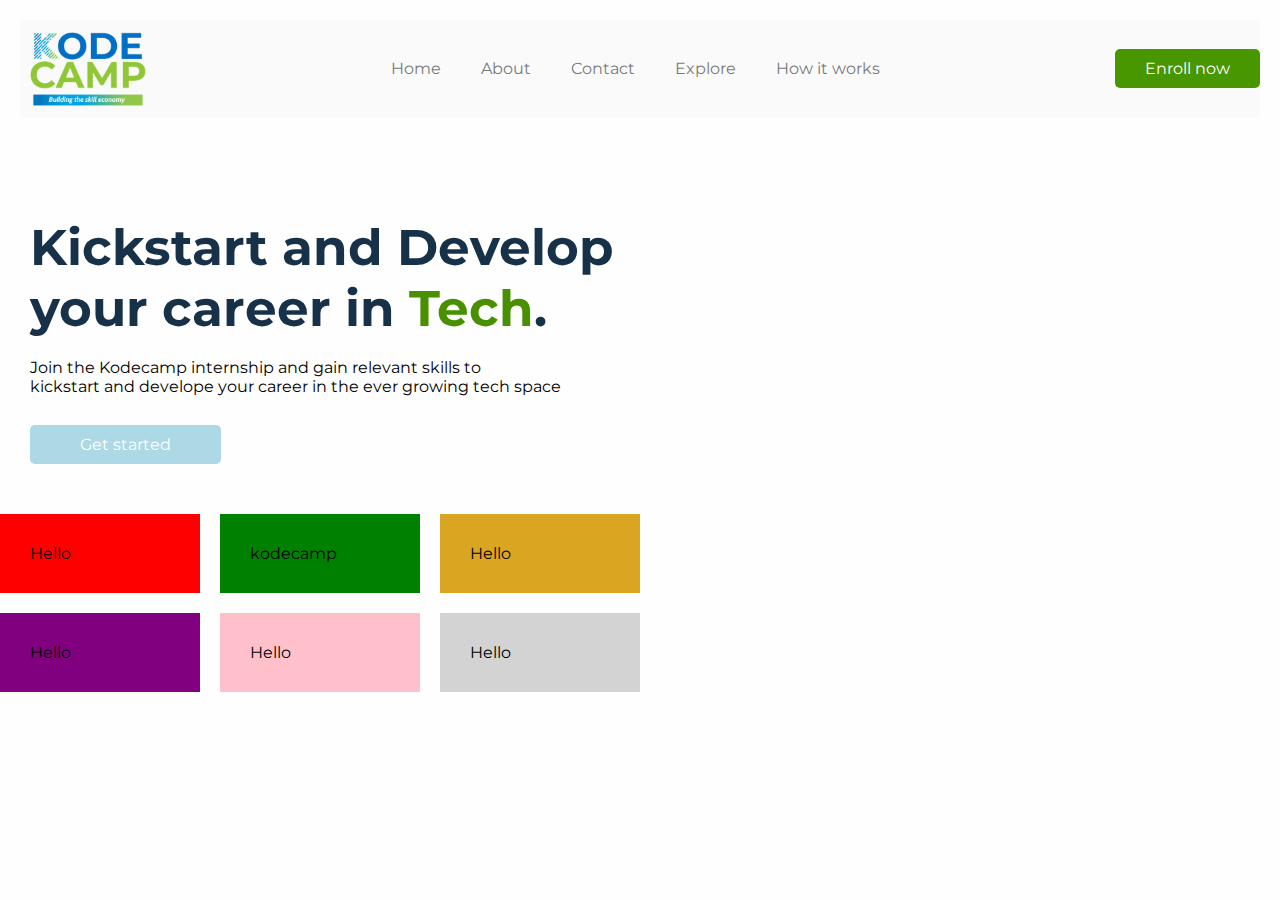
<file: index.html>
<!DOCTYPE html>
<html lang="en">
  <head>
    <meta charset="UTF-8" />
    <meta name="viewport" content="width=device-width, initial-scale=1.0" />

    <link rel="icon" href="images/kodehauz-logo.png" type="image/x-icon" />

    <link rel="preconnect" href="https://fonts.googleapis.com" />
    <link rel="preconnect" href="https://fonts.gstatic.com" crossorigin />
    <link
      href="https://fonts.googleapis.com/css2?family=Montserrat:ital,wght@0,100..900;1,100..900&family=Roboto:ital,wght@0,100..900;1,100..900&family=UnifrakturMaguntia&display=swap"
      rel="stylesheet"
    />
    <link rel="stylesheet" href="style.css" />
    
    <title>CSS</title>
    
  </head>
  
  <body>
    <div class="nav">
      <img src="images/kodecamp-logo.svg" alt="logo">

      <ul class="nav-link">
        <li><a href="index.html">Home</a></li>
        <li><a href="about.html">About</a></li>
        <li><a href="contact.html">Contact</a></li>
        <li><a href="blog.html">Explore</a></li>
        <li><a href="sign.html">How it works</a></li>
      </ul>

      <div class="btn">
        <a href="sign.html">Enroll now</a>

      </div>
    </div>

    <div class="main">
      <div class="main-content">
      <h1>Kickstart and Develop <br> your career in <span>Tech</span>.</h1> <br>

      <p>Join the Kodecamp internship and gain relevant skills to <br> kickstart and develope your career in the ever growing tech space </p> <br>

      <div class="main-btn">
        Get started
      </div>
      </div>
    </div>

    <div class="grid">
      <div style="background-color: red; padding: 30px;">Hello</div>
      <div style="background-color: green; padding: 30px;">kodecamp</div>
      <div style="background-color: goldenrod; padding: 30px;">Hello</div>
      <div style="background-color: purple; padding: 30px;">Hello</div>
      <div style="background-color: pink; padding: 30px;">Hello</div>
      <div style="background-color: lightgrey; padding: 30px;">Hello</div>
    </div>

      
  </body>
</html>
</file>
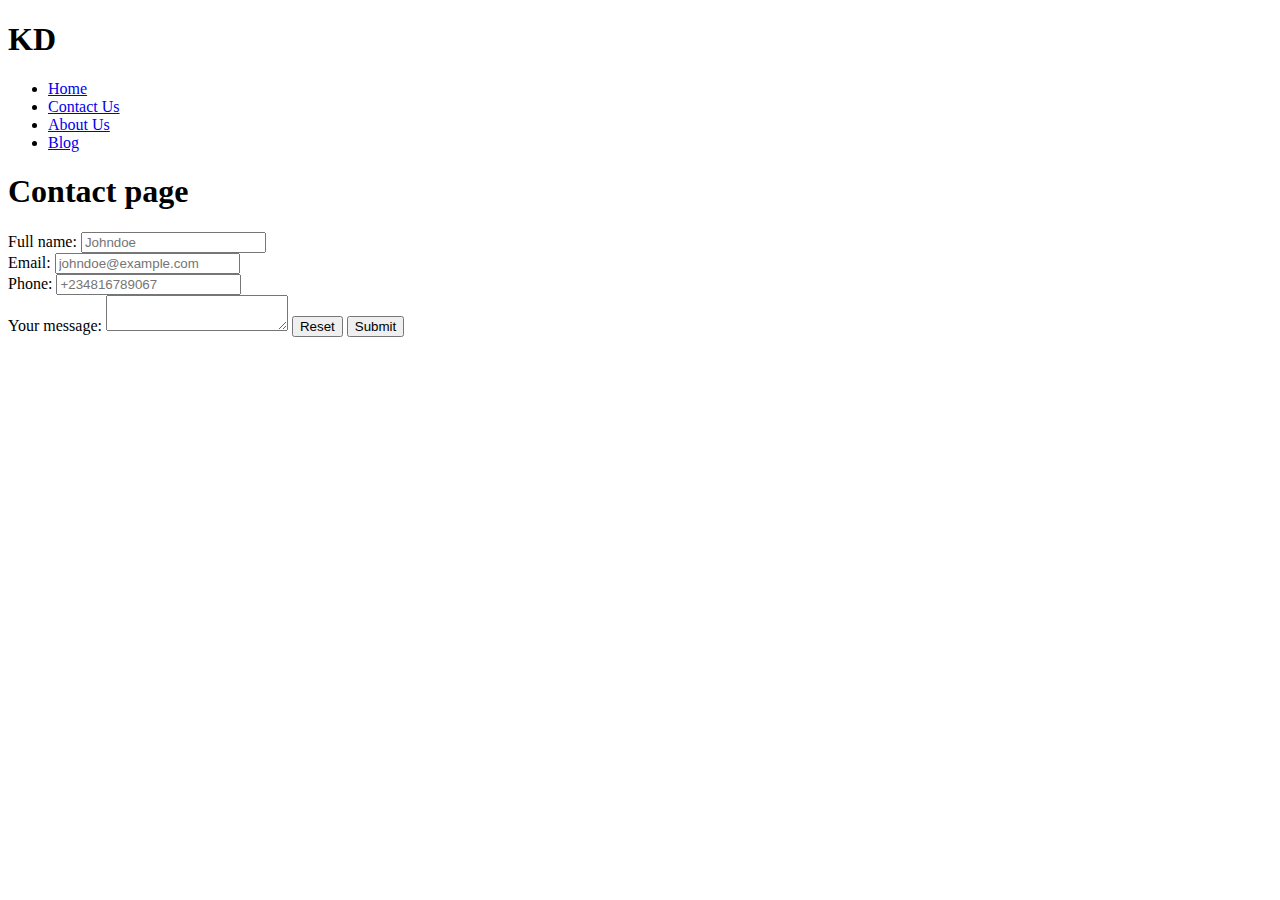
<file: contact.html>
<!DOCTYPE html>
<html lang="en">
<head>
    <meta charset="UTF-8">
    <meta name="viewport" content="width=device-width, initial-scale=1.0">
    <title>Contact</title>
</head>
<body>
    <header>
        <nav>
            <h1>KD</h1>

            <ul>
                <li><a href="index.html">Home</a></li>
                <li><a href="contact.html">Contact Us</a></li>
                <li><a href="about.html">About Us</a></li>
                <li><a href="blog.html">Blog</a></li>
            </ul>
        </nav>
    </header>
    <h1>Contact page</h1>

    <form action="">
        <label for="name">Full name:</label>
        <input type="text" placeholder="Johndoe">
        <br>

        <label for="email">Email:</label>
        <input type="email" placeholder="johndoe@example.com">
        <br>

        <label for="phone">Phone:</label>
        <input type="tel" placeholder="+234816789067">
        <br>

        <label for="message">Your message:</label>
        <textarea name="message" id="message" minlength="20" maxlength="50"></textarea>


        <button type="reset">Reset</button>
        <button type="submit">Submit</button>

        
    </form>
</body>
</html>
</file>
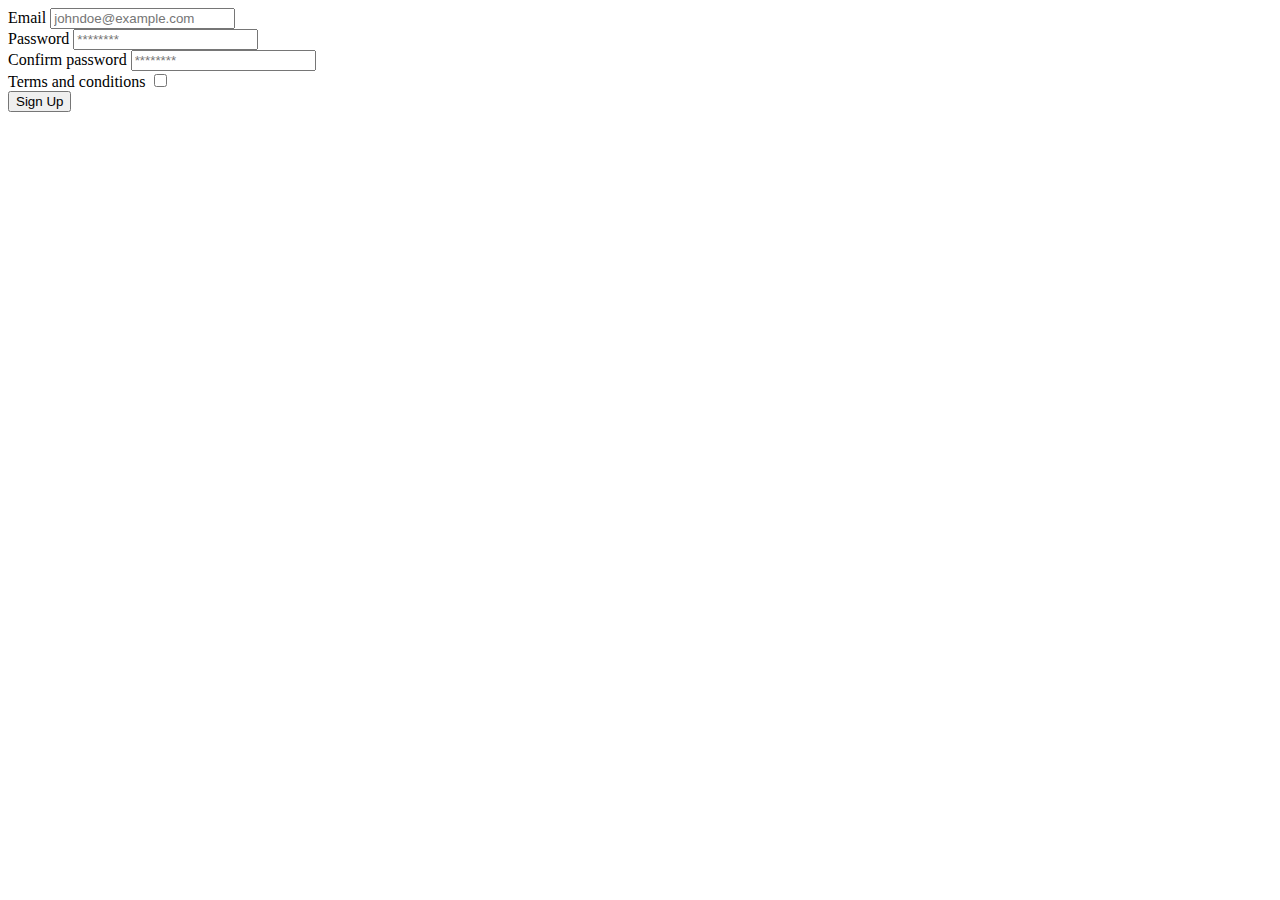
<file: sign.html>
<!DOCTYPE html>
<html lang="en">
<head>
    <meta charset="UTF-8">
    <meta name="viewport" content="width=device-width, initial-scale=1.0">
    <title>Sign Up</title>
</head>
<body>
    <form action="" method="get">
        <label for="email">Email</label>
        <input type="email" placeholder="johndoe@example.com" required> 
        <br>

        <label for="password">Password</label>
        <input type="password" placeholder="********" required>
        <br>

        <label for="password">Confirm password</label>
        <input type="password" placeholder="********" required>
        <br>

        <label for="terms">Terms and conditions</label>
        <input type="checkbox" required>
        <br>

        <button type="submit">Sign Up</button>
    </form>

</body>
</html>
</file>
<file: style.css>
@import url(https://fonts.googleapis.com/css2?family=Montserrat:wght@100..900&family=Roboto:wght@100..900&family=UnifrakturMaguntia&display=swap);

* {
  margin: 0;
  padding: 0;
  box-sizing: border-box;
}

body {
    font-family: montserrat, sans-serif;
    background-color: #fefefe;
    
}

.nav {
  display: flex;
  justify-content: space-between;
  align-items: center;
  margin: 20px;
  background-color: #FAFAFA;
}

.nav-link {
  display: flex;
  justify-content: space-between;
  align-items: center;
  gap: 20px;
}

.nav-link li {
  list-style: none;
  margin: 0 10px;
}

.nav-link a {
  text-decoration: none;
  color: #787A7C;
}
.nav-link a:hover{
  color: #6087FD;
}

.btn {
  background-color: #489600;
  padding: 10px 30px;
  border-radius: 5px;
}

.btn a {
  text-decoration: none;
  color: #fff;
}

.main {
  margin: 10px 30px;
  display: flex;
  justify-content: space-between;
  align-items: center;
  margin-top: 100px;
}

.main-content h1 {
  font-size: 50px;
  color: #163148;
}

.main-content span {
  color: #489000;
}
  
.main-btn {
  background-color: lightblue;
  padding: 10px 50px;
  border-radius: 5px;
  color: #fff;
  margin-top: 10px;
  text-align: center;
  display: inline-block;
}

.grid {
  display: grid;
  grid-template-columns: 200px 200px 200px;
  gap: 20px;
  margin-top: 50px;
}
</file>
